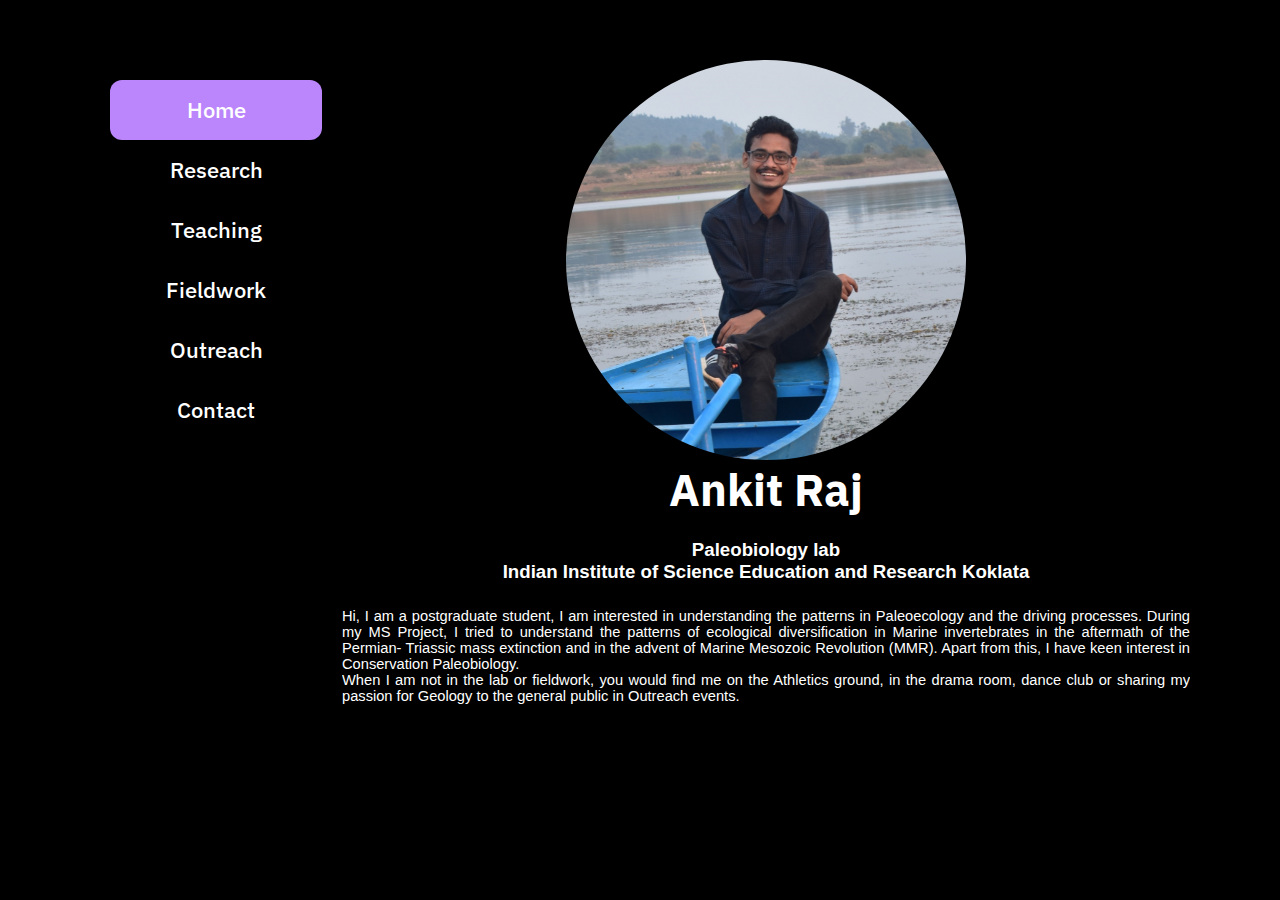
<file: index.html>
<!DOCTYPE html>
<html lang="en">

<head>
    <meta charset="UTF-8">
    <meta name="viewport" content="width=device-width, initial-scale=1.0">
    <title>Document</title>

    <!-- css -->
    <link rel="stylesheet" href="./main.css">
    <link rel="stylesheet" href="./google.css">

    <!-- js -->
    <script src="./main.js"></script>
</head>

<body>
    <div class="container">

        <div class="content">

            <input onclick="checkSelectedOption()" type="radio" name="slider" checked id="Home">
            <input onclick="checkSelectedOption()" type="radio" name="slider" id="Research">
            <input onclick="checkSelectedOption()" type="radio" name="slider" id="Teaching">
            <input onclick="checkSelectedOption()" type="radio" name="slider" id="Fieldwork">
            <input onclick="checkSelectedOption()" type="radio" name="slider" id="Outreach">
            <input onclick="checkSelectedOption()" type="radio" name="slider" id="Contact">

            <div class="list">
                <div style="height: 60px;"></div>
                <label for="Home" class="Home">
                    <span>Home</span>
                </label>
                <label for="Research" class="Research">
                    <span>Research</span>
                </label>
                <label for="Teaching" class="Teaching">
                    <span>Teaching</span>
                </label>
                <label for="Fieldwork" class="Fieldwork">
                    <span>Fieldwork</span>
                </label>
                <label for="Outreach" class="Outreach">
                    <span>Outreach</span>
                </label>
                <label for="Contact" class="Contact">
                    <span>Contact</span>
                </label>
                <div class="slider"></div>
            </div>

            <div class="text-content">
                <div style="height: 60px;"></div>

                <div class="Home text">
                    <!-- side wala profile column -->
                    <div class="profileColumn">
                        <img src="./me.jpg" alt="ankit raj profile image" class="profilePic">
                        <name style="font-size: 2.8rem;font-weight: 800;">Ankit Raj</name>
                        <!-- <br> -->
                        <h3 style="text-align: center;">
                            Paleobiology lab
                            <br>
                            Indian Institute of Science Education and Research Koklata
                        </h3>
                        <br>
                        <div>
                            <p>
                                Hi, I am a postgraduate student, I am interested in understanding the patterns in
                                Paleoecology and the driving processes. During my MS Project, I tried to understand
                                the patterns of ecological diversification in Marine invertebrates in the aftermath
                                of the Permian- Triassic mass extinction and in the advent of Marine Mesozoic
                                Revolution (MMR). Apart from this, I have keen interest in Conservation
                                Paleobiology.
                                <br>
                                When I am not in the lab or fieldwork, you would find me on the Athletics ground, in
                                the drama room, dance club or sharing my passion for Geology to the general public
                                in Outreach events.

                            </p>
                        </div>
                    </div>
                </div>
                <div class="Research text">
                    <div class="title">Research</div>
                    <p class="c4"><span class="c2">Work in Paleobiology Lab: </span></p>
                    <p class="c4 c8"><span class="c6"></span></p>
                    <p class="c4"><span class="c0">Patterns of Ecospace Utilization in Marine Invertebrates During the
                            &nbsp;Mesozoic</span></p>
                    <p class="c4"><span class="c6">Constructed a multivariate ecospace with functional traits. &nbsp;
                        </span></p>
                    <p class="c4"><span class="c6">Simulated theoretical mesozoic invertebrates&rsquo; ecospace
                            according to general
                            models of ecological diversification- Non driven model: neutral model, driven Model:
                            redundancy,
                            partitioning and expansion model, calculated functional diversity metrics to for each models
                            and used
                            machine learning to classify which model best explains the empirical patterns in the
                            Mesozoic. After finding
                            the patterns I tried to correlate with causal processes behind.</span></p>
                    <ul class="c11 lst-kix_2f7igc6pfscr-0 start">
                        <li class="c4 c10 li-bullet-0"><span class="c6">Manuscript is in preparation</span></li>
                    </ul>
                    <ul class="c11 lst-kix_5g9f8ldvlgcw-0 start">
                        <li class="c4 c10 li-bullet-0"><span class="c6">R &nbsp;- Parallel computing &nbsp;- Machine
                                learning
                                &nbsp;</span></li>
                    </ul>
                    <p class="c4 c8"><span class="c6"></span></p>
                    <p class="c4"><span class="c2">Work in Environmental Science:</span></p>
                    <p class="c4 c8"><span class="c6"></span></p>
                    <p class="c4"><span class="c6">&nbsp;Explored techniques to detect microplastics in oceans using
                            Fourier Transform
                            Infrared (FTIR) Spectroscopy and Near Infrared (NIR) spectroscopy.</span></p>
                    <p class="c4"><span class="c6">Analyzed methods to develop highly concentrated suspensions of silver
                            nanoparticles.</span></p>
                    <p class="c4"><span class="c6">Used Inductively Coupled Plasma Mass Spectrometry for elemental
                            identification.</span></p>
                    <p class="c4 c8"><span class="c6"></span></p>
                    <p class="c4 c8"><span class="c6"></span></p>
                    <p class="c4"><span class="c5">Work in Quantum Computation: </span><span class="c6">&nbsp;</span>
                    </p>
                    <p class="c4"><span class="c6">Simulated Quantum Bomb Detection using IBM quantum computer.</span>
                    </p>
                    <p class="c4"><span class="c6">Designed a quantum circuit for Elitzur and Vaidman Experiment,
                            interaction-free
                            measurement.</span></p>
                </div>
                <div class="Teaching text">
                    <div class="title">Teaching</div>
                    <p class="c4"><span class="c6">&nbsp; &nbsp;Teaching Assistant, Paleontology laboratory; 3rd year
                            course (11
                            Students)</span></p>
                    <p class="c4"><span class="c6">&nbsp; &nbsp;Teaching Assistant, Earth System Processes; 1st year
                            course (200
                            students)</span></p>
                    <p class="c4"><span class="c6">&nbsp; &nbsp;Teaching Assistant, Earth and Planetary Sciences; 1st
                            year course (200
                            students)</span></p>
                </div>
                <div class="Fieldwork text">
                    <div class="title">Field work</div>
                    <p class="c4"><span class="c6">Paleontology and Stratigraphy fieldwork, West Coast of India </span>
                    </p>
                    <ul class="c11 lst-kix_lmyh5h5t6w8i-0 start">
                        <li class="c4 c10 li-bullet-0"><span class="c6">Images Coral, bivalves </span></li>
                    </ul>
                    <p class="c4 c8"><span class="c6"></span></p>
                    <p class="c4"><span class="c6">Structural Geology Fieldwork</span></p>
                    <ul class="c11 lst-kix_f752dls82kkb-0 start">
                        <li class="c4 c10 li-bullet-0"><span class="c6">Images </span></li>
                    </ul>
                    <p class="c4 c8"><span class="c6"></span></p>
                </div>
                <div class="Outreach text">
                    <div class="title">Outreach</div>
                    <p class="c4"><span class="c6">25th Kalyani Book Fair (03-12-21 to 14-12-21) &nbsp;
                            &nbsp;&nbsp;&nbsp;&nbsp;&nbsp;&nbsp;&nbsp;&nbsp;&nbsp;&nbsp;&nbsp;&nbsp;&nbsp;&nbsp;&nbsp;&nbsp;&nbsp;</span>
                    </p>
                    <p class="c4"><span class="c6">Indian National Exhibition Cum Fair 2022, Patuli (04-08-22 to
                            08-08-22) &nbsp;
                            &nbsp;&nbsp;&nbsp;&nbsp;&nbsp;&nbsp;&nbsp;&nbsp;&nbsp;&nbsp;&nbsp;&nbsp;&nbsp;&nbsp;&nbsp;&nbsp;&nbsp;</span>
                    </p>
                    <p class="c4"><span class="c6">21st National Space Science Symposium (NSSS),Science City, Kolkata
                            (6-12-22 to
                            11-12-22) &nbsp; &nbsp;&nbsp;&nbsp;&nbsp;&nbsp;&nbsp;&nbsp;&nbsp;&nbsp;National Science Day
                            (28-2-23)
                            &nbsp;&nbsp;&nbsp;&nbsp;&nbsp;&nbsp;&nbsp;&nbsp;</span></p>
                </div>
                <div class="Contact text">
                    <div class="title">Contact</div>
                    <p class="c4"><span class="c9"><a class="c7"
                                href="mailto:ankitraj18ms210@iiserkol.ac.in">ankitraj18ms210@iiserkol.ac.in</a></span>
                    </p>
                    <p class="c4"><span class="c9"><a class="c7"
                                href="mailto:ar18ms210@iiserkol.ac.in">ar18ms210@iiserkol.ac.in</a></span></p>
                    <p class="c4 c8"><span class="c6"></span></p>
                    <p class="c4 c8"><span class="c6"></span></p>
                </div>
            </div>
        </div>
    </div>
</body>

</html>
</file>
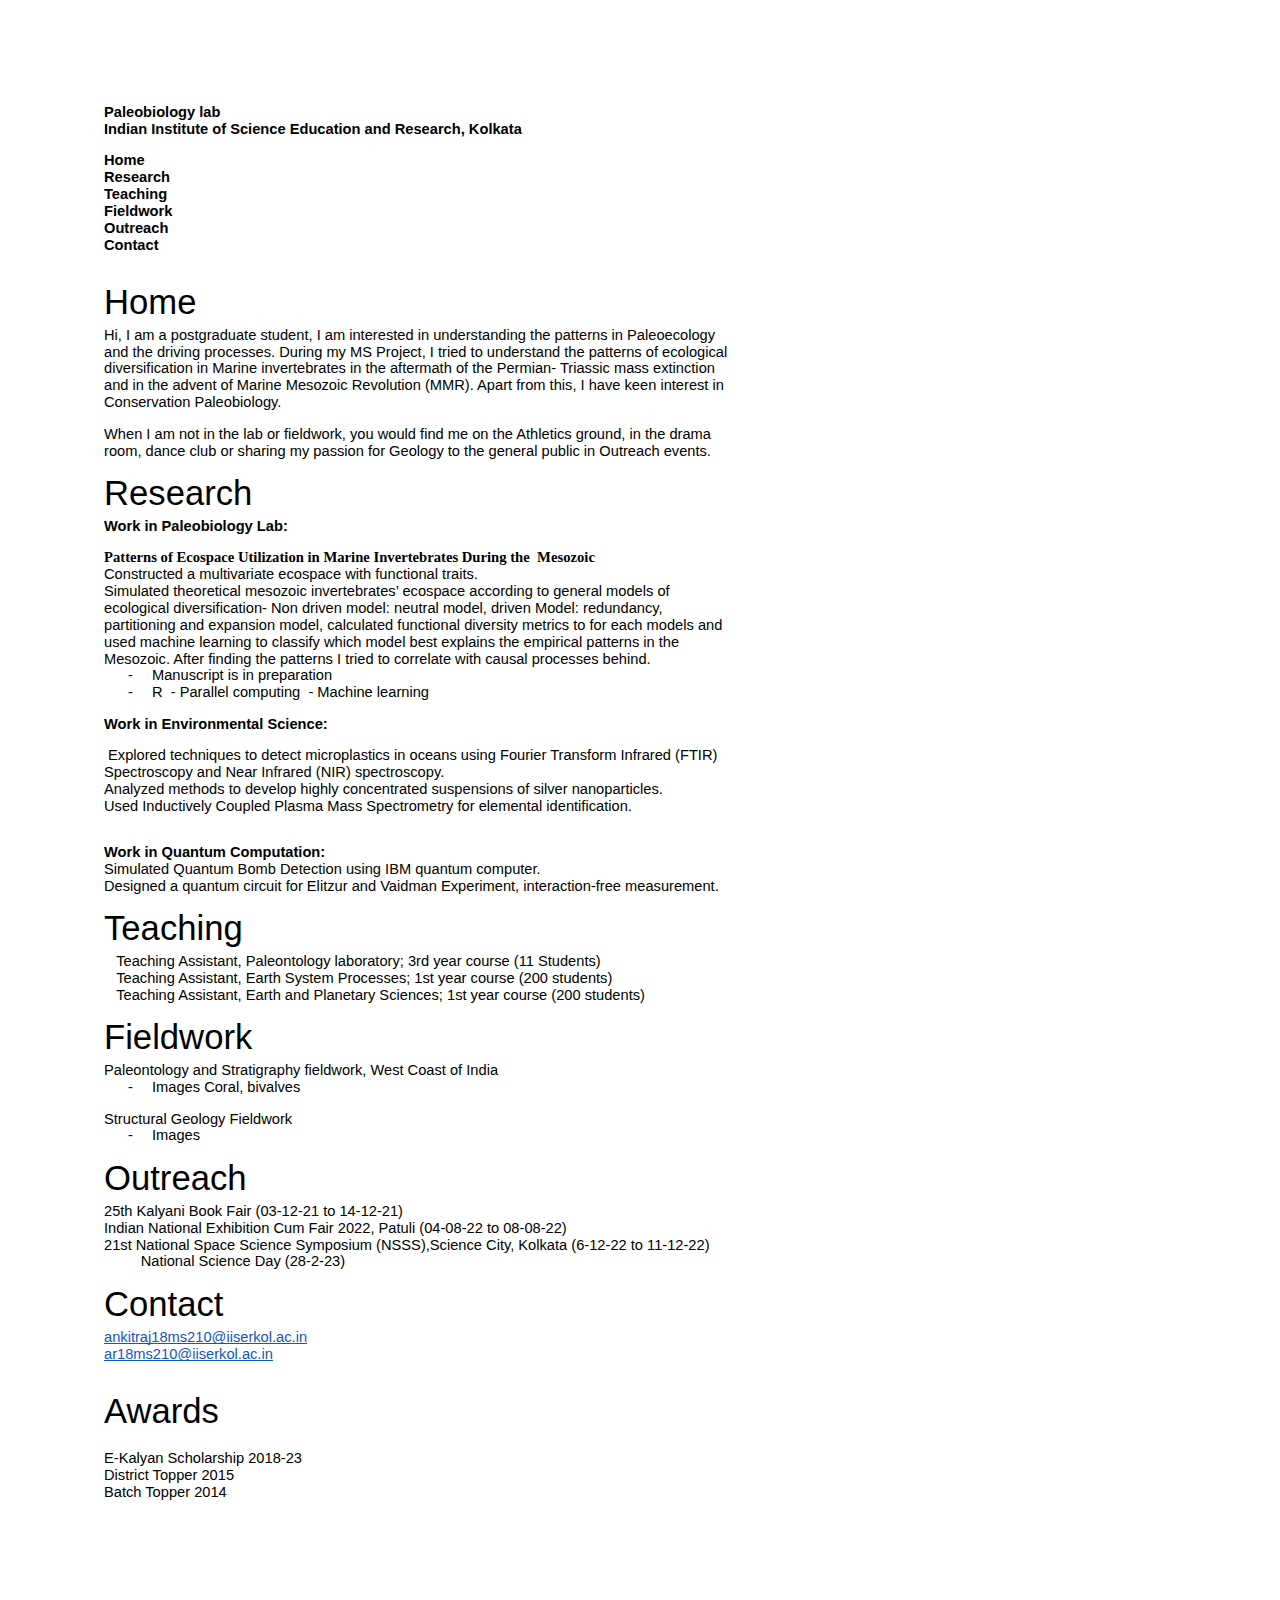
<file: Website.html>
<html>

<head>
    <meta content="text/html; charset=UTF-8" http-equiv="content-type">
    <style type="text/css">
        @import url(https://themes.googleusercontent.com/fonts/css?kit=r3oQQBWBLofdqMg7XagtpsGCWkzfd11qdWUR0ld0L_E);

        ul.lst-kix_5g9f8ldvlgcw-6 {
            list-style-type: none
        }

        ul.lst-kix_5g9f8ldvlgcw-5 {
            list-style-type: none
        }

        ul.lst-kix_5g9f8ldvlgcw-8 {
            list-style-type: none
        }

        ul.lst-kix_5g9f8ldvlgcw-7 {
            list-style-type: none
        }

        .lst-kix_2f7igc6pfscr-0>li:before {
            content: "-  "
        }

        .lst-kix_2f7igc6pfscr-1>li:before {
            content: "-  "
        }

        .lst-kix_lmyh5h5t6w8i-8>li:before {
            content: "-  "
        }

        ul.lst-kix_5g9f8ldvlgcw-0 {
            list-style-type: none
        }

        .lst-kix_lmyh5h5t6w8i-7>li:before {
            content: "-  "
        }

        ul.lst-kix_5g9f8ldvlgcw-2 {
            list-style-type: none
        }

        ul.lst-kix_5g9f8ldvlgcw-1 {
            list-style-type: none
        }

        ul.lst-kix_5g9f8ldvlgcw-4 {
            list-style-type: none
        }

        ul.lst-kix_5g9f8ldvlgcw-3 {
            list-style-type: none
        }

        .lst-kix_2f7igc6pfscr-6>li:before {
            content: "-  "
        }

        .lst-kix_2f7igc6pfscr-4>li:before {
            content: "-  "
        }

        .lst-kix_2f7igc6pfscr-5>li:before {
            content: "-  "
        }

        .lst-kix_5g9f8ldvlgcw-1>li:before {
            content: "-  "
        }

        .lst-kix_2f7igc6pfscr-2>li:before {
            content: "-  "
        }

        .lst-kix_f752dls82kkb-5>li:before {
            content: "-  "
        }

        .lst-kix_f752dls82kkb-6>li:before {
            content: "-  "
        }

        .lst-kix_f752dls82kkb-7>li:before {
            content: "-  "
        }

        .lst-kix_5g9f8ldvlgcw-0>li:before {
            content: "-  "
        }

        .lst-kix_2f7igc6pfscr-3>li:before {
            content: "-  "
        }

        .lst-kix_5g9f8ldvlgcw-5>li:before {
            content: "-  "
        }

        ul.lst-kix_f752dls82kkb-8 {
            list-style-type: none
        }

        ul.lst-kix_f752dls82kkb-6 {
            list-style-type: none
        }

        ul.lst-kix_f752dls82kkb-7 {
            list-style-type: none
        }

        .lst-kix_5g9f8ldvlgcw-3>li:before {
            content: "-  "
        }

        .lst-kix_5g9f8ldvlgcw-7>li:before {
            content: "-  "
        }

        .lst-kix_5g9f8ldvlgcw-2>li:before {
            content: "-  "
        }

        .lst-kix_5g9f8ldvlgcw-6>li:before {
            content: "-  "
        }

        ul.lst-kix_84uzhhxgsx35-1 {
            list-style-type: none
        }

        ul.lst-kix_84uzhhxgsx35-0 {
            list-style-type: none
        }

        ul.lst-kix_84uzhhxgsx35-3 {
            list-style-type: none
        }

        .lst-kix_lmyh5h5t6w8i-0>li:before {
            content: "-  "
        }

        ul.lst-kix_84uzhhxgsx35-2 {
            list-style-type: none
        }

        ul.lst-kix_84uzhhxgsx35-5 {
            list-style-type: none
        }

        .lst-kix_lmyh5h5t6w8i-1>li:before {
            content: "-  "
        }

        .lst-kix_f752dls82kkb-4>li:before {
            content: "-  "
        }

        ul.lst-kix_84uzhhxgsx35-4 {
            list-style-type: none
        }

        ul.lst-kix_84uzhhxgsx35-7 {
            list-style-type: none
        }

        .lst-kix_f752dls82kkb-3>li:before {
            content: "-  "
        }

        ul.lst-kix_84uzhhxgsx35-6 {
            list-style-type: none
        }

        .lst-kix_5g9f8ldvlgcw-4>li:before {
            content: "-  "
        }

        .lst-kix_2f7igc6pfscr-7>li:before {
            content: "-  "
        }

        ul.lst-kix_84uzhhxgsx35-8 {
            list-style-type: none
        }

        .lst-kix_lmyh5h5t6w8i-4>li:before {
            content: "-  "
        }

        .lst-kix_f752dls82kkb-1>li:before {
            content: "-  "
        }

        .lst-kix_84uzhhxgsx35-0>li:before {
            content: "-  "
        }

        .lst-kix_84uzhhxgsx35-1>li:before {
            content: "-  "
        }

        .lst-kix_lmyh5h5t6w8i-3>li:before {
            content: "-  "
        }

        .lst-kix_lmyh5h5t6w8i-5>li:before {
            content: "-  "
        }

        .lst-kix_f752dls82kkb-0>li:before {
            content: "-  "
        }

        .lst-kix_f752dls82kkb-2>li:before {
            content: "-  "
        }

        .lst-kix_84uzhhxgsx35-2>li:before {
            content: "-  "
        }

        .lst-kix_2f7igc6pfscr-8>li:before {
            content: "-  "
        }

        .lst-kix_lmyh5h5t6w8i-2>li:before {
            content: "-  "
        }

        .lst-kix_lmyh5h5t6w8i-6>li:before {
            content: "-  "
        }

        ul.lst-kix_f752dls82kkb-0 {
            list-style-type: none
        }

        ul.lst-kix_f752dls82kkb-1 {
            list-style-type: none
        }

        ul.lst-kix_f752dls82kkb-4 {
            list-style-type: none
        }

        ul.lst-kix_f752dls82kkb-5 {
            list-style-type: none
        }

        .lst-kix_5g9f8ldvlgcw-8>li:before {
            content: "-  "
        }

        ul.lst-kix_f752dls82kkb-2 {
            list-style-type: none
        }

        ul.lst-kix_f752dls82kkb-3 {
            list-style-type: none
        }

        .lst-kix_84uzhhxgsx35-8>li:before {
            content: "-  "
        }

        .lst-kix_84uzhhxgsx35-7>li:before {
            content: "-  "
        }

        .lst-kix_84uzhhxgsx35-6>li:before {
            content: "-  "
        }

        .lst-kix_84uzhhxgsx35-4>li:before {
            content: "-  "
        }

        .lst-kix_84uzhhxgsx35-3>li:before {
            content: "-  "
        }

        .lst-kix_84uzhhxgsx35-5>li:before {
            content: "-  "
        }

        ul.lst-kix_lmyh5h5t6w8i-8 {
            list-style-type: none
        }

        ul.lst-kix_lmyh5h5t6w8i-7 {
            list-style-type: none
        }

        ul.lst-kix_lmyh5h5t6w8i-6 {
            list-style-type: none
        }

        .lst-kix_f752dls82kkb-8>li:before {
            content: "-  "
        }

        ul.lst-kix_lmyh5h5t6w8i-5 {
            list-style-type: none
        }

        ul.lst-kix_lmyh5h5t6w8i-0 {
            list-style-type: none
        }

        ul.lst-kix_lmyh5h5t6w8i-4 {
            list-style-type: none
        }

        ul.lst-kix_lmyh5h5t6w8i-3 {
            list-style-type: none
        }

        li.li-bullet-0:before {
            margin-left: -18pt;
            white-space: nowrap;
            display: inline-block;
            min-width: 18pt
        }

        ul.lst-kix_lmyh5h5t6w8i-2 {
            list-style-type: none
        }

        ul.lst-kix_lmyh5h5t6w8i-1 {
            list-style-type: none
        }

        ul.lst-kix_2f7igc6pfscr-5 {
            list-style-type: none
        }

        ul.lst-kix_2f7igc6pfscr-6 {
            list-style-type: none
        }

        ul.lst-kix_2f7igc6pfscr-7 {
            list-style-type: none
        }

        ul.lst-kix_2f7igc6pfscr-8 {
            list-style-type: none
        }

        ul.lst-kix_2f7igc6pfscr-1 {
            list-style-type: none
        }

        ul.lst-kix_2f7igc6pfscr-2 {
            list-style-type: none
        }

        ul.lst-kix_2f7igc6pfscr-3 {
            list-style-type: none
        }

        ul.lst-kix_2f7igc6pfscr-4 {
            list-style-type: none
        }

        ul.lst-kix_2f7igc6pfscr-0 {
            list-style-type: none
        }

        ol {
            margin: 0;
            padding: 0
        }

        table td,
        table th {
            padding: 0
        }

        .c2 {
            color: #000000;
            font-weight: 700;
            text-decoration: none;
            vertical-align: baseline;
            font-size: 11pt;
            font-family: "Arial";
            font-style: normal
        }

        .c3 {
            padding-top: 0pt;
            padding-bottom: 3pt;
            line-height: 1.15;
            page-break-after: avoid;
            orphans: 2;
            widows: 2;
            text-align: left
        }

        .c1 {
            color: #000000;
            font-weight: 400;
            text-decoration: none;
            vertical-align: baseline;
            font-size: 26pt;
            font-family: "Arial";
            font-style: normal
        }

        .c6 {
            color: #000000;
            font-weight: 400;
            text-decoration: none;
            vertical-align: baseline;
            font-size: 11pt;
            font-family: "Arial";
            font-style: normal
        }

        .c0 {
            color: #000000;
            font-weight: 700;
            text-decoration: none;
            vertical-align: baseline;
            font-size: 11pt;
            font-family: "Helvetica Neue";
            font-style: normal
        }

        .c12 {
            color: #000000;
            text-decoration: none;
            vertical-align: baseline;
            font-size: 26pt;
            font-family: "Arial";
            font-style: normal
        }

        .c4 {
            padding-top: 0pt;
            padding-bottom: 0pt;
            line-height: 1.15;
            orphans: 2;
            widows: 2;
            text-align: left
        }

        .c9 {
            text-decoration-skip-ink: none;
            -webkit-text-decoration-skip: none;
            color: #1155cc;
            text-decoration: underline
        }

        .c13 {
            background-color: #ffffff;
            max-width: 468pt;
            padding: 72pt 72pt 72pt 72pt
        }

        .c7 {
            color: inherit;
            text-decoration: inherit
        }

        .c10 {
            margin-left: 36pt;
            padding-left: 0pt
        }

        .c11 {
            padding: 0;
            margin: 0
        }

        .c8 {
            height: 11pt
        }

        .c5 {
            font-weight: 700
        }

        .title {
            padding-top: 0pt;
            color: #000000;
            font-size: 26pt;
            padding-bottom: 3pt;
            font-family: "Arial";
            line-height: 1.15;
            page-break-after: avoid;
            orphans: 2;
            widows: 2;
            text-align: left
        }

        .subtitle {
            padding-top: 0pt;
            color: #666666;
            font-size: 15pt;
            padding-bottom: 16pt;
            font-family: "Arial";
            line-height: 1.15;
            page-break-after: avoid;
            orphans: 2;
            widows: 2;
            text-align: left
        }

        li {
            color: #000000;
            font-size: 11pt;
            font-family: "Arial"
        }

        p {
            margin: 0;
            color: #000000;
            font-size: 11pt;
            font-family: "Arial"
        }

        h1 {
            padding-top: 20pt;
            color: #000000;
            font-size: 20pt;
            padding-bottom: 6pt;
            font-family: "Arial";
            line-height: 1.15;
            page-break-after: avoid;
            orphans: 2;
            widows: 2;
            text-align: left
        }

        h2 {
            padding-top: 18pt;
            color: #000000;
            font-size: 16pt;
            padding-bottom: 6pt;
            font-family: "Arial";
            line-height: 1.15;
            page-break-after: avoid;
            orphans: 2;
            widows: 2;
            text-align: left
        }

        h3 {
            padding-top: 16pt;
            color: #434343;
            font-size: 14pt;
            padding-bottom: 4pt;
            font-family: "Arial";
            line-height: 1.15;
            page-break-after: avoid;
            orphans: 2;
            widows: 2;
            text-align: left
        }

        h4 {
            padding-top: 14pt;
            color: #666666;
            font-size: 12pt;
            padding-bottom: 4pt;
            font-family: "Arial";
            line-height: 1.15;
            page-break-after: avoid;
            orphans: 2;
            widows: 2;
            text-align: left
        }

        h5 {
            padding-top: 12pt;
            color: #666666;
            font-size: 11pt;
            padding-bottom: 4pt;
            font-family: "Arial";
            line-height: 1.15;
            page-break-after: avoid;
            orphans: 2;
            widows: 2;
            text-align: left
        }

        h6 {
            padding-top: 12pt;
            color: #666666;
            font-size: 11pt;
            padding-bottom: 4pt;
            font-family: "Arial";
            line-height: 1.15;
            page-break-after: avoid;
            font-style: italic;
            orphans: 2;
            widows: 2;
            text-align: left
        }
    </style>
</head>

<body class="c13 doc-content">
    <p class="c4"><span class="c2">Paleobiology lab </span></p>
    <p class="c4"><span class="c2">Indian Institute of Science Education and Research, Kolkata</span></p>
    <p class="c4 c8"><span class="c2"></span></p>
    <p class="c4"><span class="c2">Home </span></p>
    <p class="c4"><span class="c2">Research</span></p>
    <p class="c4"><span class="c2">Teaching</span></p>
    <p class="c4"><span class="c2">Fieldwork</span></p>
    <p class="c4"><span class="c2">Outreach</span></p>
    <p class="c4"><span class="c2">Contact</span></p>
    <p class="c4 c8"><span class="c2"></span></p>
    <p class="c4 c8"><span class="c2"></span></p>
    <p class="c3 title" id="h.b9u0tov2mdnl"><span class="c1">
        
        
        
        
        
        Home </span></p>
    <p class="c4"><span class="c6">Hi, I am a postgraduate student, I am interested in understanding the patterns in
            Paleoecology and the driving processes. During my MS Project, I tried to understand the patterns of
            ecological diversification in Marine invertebrates in the aftermath of the Permian- Triassic mass extinction
            and in the advent of Marine Mesozoic Revolution (MMR). Apart from this, I have keen interest in Conservation
            Paleobiology. </span></p>
    <p class="c4 c8"><span class="c6"></span></p>
    <p class="c4"><span class="c6">When I am not in the lab or fieldwork, you would find me on the Athletics ground, in
            the drama room, dance club or sharing my passion for Geology to the general public in Outreach events.
        </span></p>
    <p class="c4 c8"><span class="c6"></span></p>
    <p class="c3 title" id="h.g3vxjalzikx"><span class="c1">
        
        
        
        
        
        Research</span></p>
    <p class="c4"><span class="c2">Work in Paleobiology Lab: </span></p>
    <p class="c4 c8"><span class="c6"></span></p>
    <p class="c4"><span class="c0">Patterns of Ecospace Utilization in Marine Invertebrates During the
            &nbsp;Mesozoic</span></p>
    <p class="c4"><span class="c6">Constructed a multivariate ecospace with functional traits. &nbsp; </span></p>
    <p class="c4"><span class="c6">Simulated theoretical mesozoic invertebrates&rsquo; ecospace according to general
            models of ecological diversification- Non driven model: neutral model, driven Model: redundancy,
            partitioning and expansion model, calculated functional diversity metrics to for each models and used
            machine learning to classify which model best explains the empirical patterns in the Mesozoic. After finding
            the patterns I tried to correlate with causal processes behind.</span></p>
    <ul class="c11 lst-kix_2f7igc6pfscr-0 start">
        <li class="c4 c10 li-bullet-0"><span class="c6">Manuscript is in preparation</span></li>
    </ul>
    <ul class="c11 lst-kix_5g9f8ldvlgcw-0 start">
        <li class="c4 c10 li-bullet-0"><span class="c6">R &nbsp;- Parallel computing &nbsp;- Machine learning
                &nbsp;</span></li>
    </ul>
    <p class="c4 c8"><span class="c6"></span></p>
    <p class="c4"><span class="c2">Work in Environmental Science:</span></p>
    <p class="c4 c8"><span class="c6"></span></p>
    <p class="c4"><span class="c6">&nbsp;Explored techniques to detect microplastics in oceans using Fourier Transform
            Infrared (FTIR) Spectroscopy and Near Infrared (NIR) spectroscopy.</span></p>
    <p class="c4"><span class="c6">Analyzed methods to develop highly concentrated suspensions of silver
            nanoparticles.</span></p>
    <p class="c4"><span class="c6">Used Inductively Coupled Plasma Mass Spectrometry for elemental
            identification.</span></p>
    <p class="c4 c8"><span class="c6"></span></p>
    <p class="c4 c8"><span class="c6"></span></p>
    <p class="c4"><span class="c5">Work in Quantum Computation: </span><span class="c6">&nbsp;</span></p>
    <p class="c4"><span class="c6">Simulated Quantum Bomb Detection using IBM quantum computer.</span></p>
    <p class="c4"><span class="c6">Designed a quantum circuit for Elitzur and Vaidman Experiment, interaction-free
            measurement.</span></p>
    <p class="c4 c8"><span class="c6"></span></p>
    <p class="c3 title" id="h.uw4n12wrsdxk"><span class="c1">
        
        
        
        
        
        Teaching</span></p>
    <p class="c4"><span class="c6">&nbsp; &nbsp;Teaching Assistant, Paleontology laboratory; 3rd year course (11
            Students)</span></p>
    <p class="c4"><span class="c6">&nbsp; &nbsp;Teaching Assistant, Earth System Processes; 1st year course (200
            students)</span></p>
    <p class="c4"><span class="c6">&nbsp; &nbsp;Teaching Assistant, Earth and Planetary Sciences; 1st year course (200
            students)</span></p>
    <p class="c4 c8"><span class="c6"></span></p>
    <p class="c3 title" id="h.fbfxv0m2nbz5"><span>Fieldwork</span><span>&nbsp;</span></p>
    <p class="c4"><span class="c6">Paleontology and Stratigraphy fieldwork, West Coast of India </span></p>
    <ul class="c11 lst-kix_lmyh5h5t6w8i-0 start">
        <li class="c4 c10 li-bullet-0"><span class="c6">Images Coral, bivalves </span></li>
    </ul>
    <p class="c4 c8"><span class="c6"></span></p>
    <p class="c4"><span class="c6">Structural Geology Fieldwork</span></p>
    <ul class="c11 lst-kix_f752dls82kkb-0 start">
        <li class="c4 c10 li-bullet-0"><span class="c6">Images </span></li>
    </ul>
    <p class="c4 c8"><span class="c6"></span></p>
    <p class="c3 title" id="h.dr4gf4pwacuz"><span>Outreach</span><span class="c5 c12">&nbsp;</span></p>
    <p class="c4"><span class="c6">25th Kalyani Book Fair (03-12-21 to 14-12-21) &nbsp;
            &nbsp;&nbsp;&nbsp;&nbsp;&nbsp;&nbsp;&nbsp;&nbsp;&nbsp;&nbsp;&nbsp;&nbsp;&nbsp;&nbsp;&nbsp;&nbsp;&nbsp;</span>
    </p>
    <p class="c4"><span class="c6">Indian National Exhibition Cum Fair 2022, Patuli (04-08-22 to 08-08-22) &nbsp;
            &nbsp;&nbsp;&nbsp;&nbsp;&nbsp;&nbsp;&nbsp;&nbsp;&nbsp;&nbsp;&nbsp;&nbsp;&nbsp;&nbsp;&nbsp;&nbsp;&nbsp;</span>
    </p>
    <p class="c4"><span class="c6">21st National Space Science Symposium (NSSS),Science City, Kolkata (6-12-22 to
            11-12-22) &nbsp; &nbsp;&nbsp;&nbsp;&nbsp;&nbsp;&nbsp;&nbsp;&nbsp;&nbsp;National Science Day (28-2-23)
            &nbsp;&nbsp;&nbsp;&nbsp;&nbsp;&nbsp;&nbsp;&nbsp;</span></p>
    <p class="c4 c8"><span class="c6"></span></p>
    <p class="c3 title" id="h.8egn6dy1rwqw"><span class="c1">
        
        
        
        
        
        Contact </span></p>
    <p class="c4"><span class="c9"><a class="c7"
                href="mailto:ankitraj18ms210@iiserkol.ac.in">ankitraj18ms210@iiserkol.ac.in</a></span></p>
    <p class="c4"><span class="c9"><a class="c7"
                href="mailto:ar18ms210@iiserkol.ac.in">ar18ms210@iiserkol.ac.in</a></span></p>
    <p class="c4 c8"><span class="c6"></span></p>
    <p class="c4 c8"><span class="c6"></span></p>
    <p class="c3 title" id="h.hlslw99960n1"><span class="c1">
        
        
        
        
        
        Awards </span></p>
    <p class="c4 c8"><span class="c6"></span></p>
    <p class="c4"><span class="c6">E-Kalyan Scholarship 2018-23</span></p>
    <p class="c4"><span class="c6">District Topper 2015</span></p>
    <p class="c4"><span class="c6">Batch Topper 2014</span></p>
    <p class="c4 c8"><span class="c6"></span></p>
    <p class="c4 c8"><span class="c6"></span></p>
</body>

</html>
</file>
<file: main.css>
@import url('https://fonts.googleapis.com/css2?family=IBM+Plex+Sans:wght@300;400;600;700&display=swap');

* {
    margin: 0;
    color: white;
    font-family: 'IBM Plex Sans', sans-serif;
}

*::-webkit-scrollbar{
    display: none;
  }

body {
    background-color: black;
    display: flex;
    flex-direction: column;
    align-content: center;
    align-items: center;
}

.mainContainer {
    display: flex;
    flex-direction: row;
    justify-content: center;
    align-items: stretch;
}

.profileColumn {
    display: flex;
    flex-direction: column;
    align-items: center;
}

.pgColumn {
    display: flex;
}

.profilePic {
    border-radius: 100%;
    max-width: 400px;
}


::selection{
  background: rgba(187, 134, 252, 0.5);
  color: #FFF;
}

.container{
  max-width: 1100px;
  width: 100vw;
  /* padding: 50px 40px; */
  /* margin: 0px 20px; */
  border-radius: 12px;
  /* background: #22272C; */
  /* box-shadow: 0px 4px 16px rgba(254, 205, 211, 0.1), 0px 8px 24px rgba(254, 205, 211, 0.1), 0px 16px 56px rgba(254, 205, 211, 0.1); */
}

.topic{
  font-size: 30px;
  font-weight: 500;
  margin-bottom: 20px;
  color: rgba(255, 255, 255, 0.7);
}

.content input{
  display: none;
}

.content{
  display: flex;
  height: 100vh;
  flex-direction: row;
}

.content .list{
  display: flex;
  flex-direction: column;
  position: relative;
  width: 20%;
  margin: 20px;
  align-items: center;
  height: fit-content;
  position: sticky;
}

.content .list label{
  width: inherit;
  cursor: pointer;
  height: 60px;
  line-height: 60px;
  font-size: 22px;
  font-weight: 500;
  color: rgba(255, 255, 255, 0.5);
  /* padding-left: 25px; */
  transition: all 0.5s ease;
  z-index: 10;
  text-align: center;
  display: flex;
  justify-content: center;
}

#Home:checked ~ .list label.Home,
#Research:checked ~ .list label.Research,
#Teaching:checked ~ .list label.Teaching,
#Fieldwork:checked ~ .list label.Fieldwork,
#Outreach:checked ~ .list label.Outreach{
  color: #22272C;
}

.content .slider{
  position: absolute;
  left: 0;
  top: 60px;
  height: 60px;
  width: 100%;
  border-radius: 12px;
  transition: all 0.5s ease;
  
  background: #BB86FC;
}

#Home:checked ~ .list .slider{
  top: 60;
}

#Research:checked ~ .list .slider{
  top: 120px;
}

#Teaching:checked ~ .list .slider{
  top: 180px;
}

#Fieldwork:checked ~ .list .slider{
  top: 240px;
}

#Outreach:checked ~ .list .slider{
  top: 300px;
}

#Contact:checked ~ .list .slider{
  top: 360px;
}

.content .text-content{
  width: 80%;
  height: 100%;
  color: rgba(255, 255, 255, 0.7);
  overflow: auto;
}

.content .text{
  display: none;
}

.content .text .title{
  font-size: 25px;
  margin-bottom: 10px;
  font-weight: 500;
}

.text p{
  text-align: justify;
}

.content .text-content .Home{
  display: block;
}

#Home:checked ~ .text-content .Home,
#Research:checked ~ .text-content .Research,
#Teaching:checked ~ .text-content .Teaching,
#Fieldwork:checked ~ .text-content .Fieldwork,
#Contact:checked ~ .text-content .Contact,
#Outreach:checked ~ .text-content .Outreach{
  display: block;
}

#Research:checked ~ .text-content .Home,
#Teaching:checked ~ .text-content .Home,
#Fieldwork:checked ~ .text-content .Home,
#Contact:checked ~ .text-content .Home,
#Outreach:checked ~ .text-content .Home{
  display: none;
}
/* #Research:checked ~ .text-content .Research,
#Teaching:checked ~ .text-content .Research,
#Fieldwork:checked ~ .text-content .Research,
#Contact:checked ~ .text-content .Research,
#Outreach:checked ~ .text-content .Research{
  display: none;
} */

.content .list label:hover{
  color: #BB86FC;
}
</file>
<file: google.css>
@import url(https://themes.googleusercontent.com/fonts/css?kit=r3oQQBWBLofdqMg7XagtpsGCWkzfd11qdWUR0ld0L_E);

ul.lst-kix_5g9f8ldvlgcw-6 {
    list-style-type: none
}

ul.lst-kix_5g9f8ldvlgcw-5 {
    list-style-type: none
}

ul.lst-kix_5g9f8ldvlgcw-8 {
    list-style-type: none
}

ul.lst-kix_5g9f8ldvlgcw-7 {
    list-style-type: none
}

.lst-kix_2f7igc6pfscr-0>li:before {
    content: "-  "
}

.lst-kix_2f7igc6pfscr-1>li:before {
    content: "-  "
}

.lst-kix_lmyh5h5t6w8i-8>li:before {
    content: "-  "
}

ul.lst-kix_5g9f8ldvlgcw-0 {
    list-style-type: none
}

.lst-kix_lmyh5h5t6w8i-7>li:before {
    content: "-  "
}

ul.lst-kix_5g9f8ldvlgcw-2 {
    list-style-type: none
}

ul.lst-kix_5g9f8ldvlgcw-1 {
    list-style-type: none
}

ul.lst-kix_5g9f8ldvlgcw-4 {
    list-style-type: none
}

ul.lst-kix_5g9f8ldvlgcw-3 {
    list-style-type: none
}

.lst-kix_2f7igc6pfscr-6>li:before {
    content: "-  "
}

.lst-kix_2f7igc6pfscr-4>li:before {
    content: "-  "
}

.lst-kix_2f7igc6pfscr-5>li:before {
    content: "-  "
}

.lst-kix_5g9f8ldvlgcw-1>li:before {
    content: "-  "
}

.lst-kix_2f7igc6pfscr-2>li:before {
    content: "-  "
}

.lst-kix_f752dls82kkb-5>li:before {
    content: "-  "
}

.lst-kix_f752dls82kkb-6>li:before {
    content: "-  "
}

.lst-kix_f752dls82kkb-7>li:before {
    content: "-  "
}

.lst-kix_5g9f8ldvlgcw-0>li:before {
    content: "-  "
}

.lst-kix_2f7igc6pfscr-3>li:before {
    content: "-  "
}

.lst-kix_5g9f8ldvlgcw-5>li:before {
    content: "-  "
}

ul.lst-kix_f752dls82kkb-8 {
    list-style-type: none
}

ul.lst-kix_f752dls82kkb-6 {
    list-style-type: none
}

ul.lst-kix_f752dls82kkb-7 {
    list-style-type: none
}

.lst-kix_5g9f8ldvlgcw-3>li:before {
    content: "-  "
}

.lst-kix_5g9f8ldvlgcw-7>li:before {
    content: "-  "
}

.lst-kix_5g9f8ldvlgcw-2>li:before {
    content: "-  "
}

.lst-kix_5g9f8ldvlgcw-6>li:before {
    content: "-  "
}

ul.lst-kix_84uzhhxgsx35-1 {
    list-style-type: none
}

ul.lst-kix_84uzhhxgsx35-0 {
    list-style-type: none
}

ul.lst-kix_84uzhhxgsx35-3 {
    list-style-type: none
}

.lst-kix_lmyh5h5t6w8i-0>li:before {
    content: "-  "
}

ul.lst-kix_84uzhhxgsx35-2 {
    list-style-type: none
}

ul.lst-kix_84uzhhxgsx35-5 {
    list-style-type: none
}

.lst-kix_lmyh5h5t6w8i-1>li:before {
    content: "-  "
}

.lst-kix_f752dls82kkb-4>li:before {
    content: "-  "
}

ul.lst-kix_84uzhhxgsx35-4 {
    list-style-type: none
}

ul.lst-kix_84uzhhxgsx35-7 {
    list-style-type: none
}

.lst-kix_f752dls82kkb-3>li:before {
    content: "-  "
}

ul.lst-kix_84uzhhxgsx35-6 {
    list-style-type: none
}

.lst-kix_5g9f8ldvlgcw-4>li:before {
    content: "-  "
}

.lst-kix_2f7igc6pfscr-7>li:before {
    content: "-  "
}

ul.lst-kix_84uzhhxgsx35-8 {
    list-style-type: none
}

.lst-kix_lmyh5h5t6w8i-4>li:before {
    content: "-  "
}

.lst-kix_f752dls82kkb-1>li:before {
    content: "-  "
}

.lst-kix_84uzhhxgsx35-0>li:before {
    content: "-  "
}

.lst-kix_84uzhhxgsx35-1>li:before {
    content: "-  "
}

.lst-kix_lmyh5h5t6w8i-3>li:before {
    content: "-  "
}

.lst-kix_lmyh5h5t6w8i-5>li:before {
    content: "-  "
}

.lst-kix_f752dls82kkb-0>li:before {
    content: "-  "
}

.lst-kix_f752dls82kkb-2>li:before {
    content: "-  "
}

.lst-kix_84uzhhxgsx35-2>li:before {
    content: "-  "
}

.lst-kix_2f7igc6pfscr-8>li:before {
    content: "-  "
}

.lst-kix_lmyh5h5t6w8i-2>li:before {
    content: "-  "
}

.lst-kix_lmyh5h5t6w8i-6>li:before {
    content: "-  "
}

ul.lst-kix_f752dls82kkb-0 {
    list-style-type: none
}

ul.lst-kix_f752dls82kkb-1 {
    list-style-type: none
}

ul.lst-kix_f752dls82kkb-4 {
    list-style-type: none
}

ul.lst-kix_f752dls82kkb-5 {
    list-style-type: none
}

.lst-kix_5g9f8ldvlgcw-8>li:before {
    content: "-  "
}

ul.lst-kix_f752dls82kkb-2 {
    list-style-type: none
}

ul.lst-kix_f752dls82kkb-3 {
    list-style-type: none
}

.lst-kix_84uzhhxgsx35-8>li:before {
    content: "-  "
}

.lst-kix_84uzhhxgsx35-7>li:before {
    content: "-  "
}

.lst-kix_84uzhhxgsx35-6>li:before {
    content: "-  "
}

.lst-kix_84uzhhxgsx35-4>li:before {
    content: "-  "
}

.lst-kix_84uzhhxgsx35-3>li:before {
    content: "-  "
}

.lst-kix_84uzhhxgsx35-5>li:before {
    content: "-  "
}

ul.lst-kix_lmyh5h5t6w8i-8 {
    list-style-type: none
}

ul.lst-kix_lmyh5h5t6w8i-7 {
    list-style-type: none
}

ul.lst-kix_lmyh5h5t6w8i-6 {
    list-style-type: none
}

.lst-kix_f752dls82kkb-8>li:before {
    content: "-  "
}

ul.lst-kix_lmyh5h5t6w8i-5 {
    list-style-type: none
}

ul.lst-kix_lmyh5h5t6w8i-0 {
    list-style-type: none
}

ul.lst-kix_lmyh5h5t6w8i-4 {
    list-style-type: none
}

ul.lst-kix_lmyh5h5t6w8i-3 {
    list-style-type: none
}

li.li-bullet-0:before {
    margin-left: -18pt;
    white-space: nowrap;
    display: inline-block;
    min-width: 18pt
}

ul.lst-kix_lmyh5h5t6w8i-2 {
    list-style-type: none
}

ul.lst-kix_lmyh5h5t6w8i-1 {
    list-style-type: none
}

ul.lst-kix_2f7igc6pfscr-5 {
    list-style-type: none
}

ul.lst-kix_2f7igc6pfscr-6 {
    list-style-type: none
}

ul.lst-kix_2f7igc6pfscr-7 {
    list-style-type: none
}

ul.lst-kix_2f7igc6pfscr-8 {
    list-style-type: none
}

ul.lst-kix_2f7igc6pfscr-1 {
    list-style-type: none
}

ul.lst-kix_2f7igc6pfscr-2 {
    list-style-type: none
}

ul.lst-kix_2f7igc6pfscr-3 {
    list-style-type: none
}

ul.lst-kix_2f7igc6pfscr-4 {
    list-style-type: none
}

ul.lst-kix_2f7igc6pfscr-0 {
    list-style-type: none
}

ol {
    margin: 0;
    padding: 0
}

table td,
table th {
    padding: 0
}

.c2 {
    font-weight: 700;
    text-decoration: none;
    vertical-align: baseline;
    font-size: 11pt;
    font-family: "Arial";
    font-style: normal
}

.c3 {
    padding-top: 0pt;
    padding-bottom: 3pt;
    line-height: 1.15;
    page-break-after: avoid;
    orphans: 2;
    widows: 2;
    text-align: left
}

.c1 {
    font-weight: 400;
    text-decoration: none;
    vertical-align: baseline;
    font-size: 26pt;
    font-family: "Arial";
    font-style: normal
}

.c6 {
    font-weight: 400;
    text-decoration: none;
    vertical-align: baseline;
    font-size: 11pt;
    font-family: "Arial";
    font-style: normal
}

.c0 {
    font-weight: 700;
    text-decoration: none;
    vertical-align: baseline;
    font-size: 11pt;
    font-family: "Helvetica Neue";
    font-style: normal
}

.c12 {
    text-decoration: none;
    vertical-align: baseline;
    font-size: 26pt;
    font-family: "Arial";
    font-style: normal
}

.c4 {
    padding-top: 0pt;
    padding-bottom: 0pt;
    line-height: 1.15;
    orphans: 2;
    widows: 2;
    text-align: left
}

.c9 {
    text-decoration-skip-ink: none;
    -webkit-text-decoration-skip: none;
    text-decoration: underline
}

.c13 {
    max-width: 468pt;
    padding: 72pt 72pt 72pt 72pt
}

.c7 {
    text-decoration: inherit
}

.c10 {
    margin-left: 36pt;
    padding-left: 0pt
}

.c11 {
    padding: 0;
    margin: 0
}

.c8 {
    height: 11pt
}

.c5 {
    font-weight: 700
}

.title {
    padding-top: 0pt;
    font-size: 26pt;
    padding-bottom: 3pt;
    font-family: "Arial";
    line-height: 1.15;
    page-break-after: avoid;
    orphans: 2;
    widows: 2;
    text-align: left
}

.subtitle {
    padding-top: 0pt;
    font-size: 15pt;
    padding-bottom: 16pt;
    font-family: "Arial";
    line-height: 1.15;
    page-break-after: avoid;
    orphans: 2;
    widows: 2;
    text-align: left
}

li {
    font-size: 11pt;
    font-family: "Arial"
}

p {
    margin: 0;
    font-size: 11pt;
    font-family: "Arial"
}

h1 {
    padding-top: 20pt;
    font-size: 20pt;
    padding-bottom: 6pt;
    font-family: "Arial";
    line-height: 1.15;
    page-break-after: avoid;
    orphans: 2;
    widows: 2;
    text-align: left
}

h2 {
    padding-top: 18pt;
    font-size: 16pt;
    padding-bottom: 6pt;
    font-family: "Arial";
    line-height: 1.15;
    page-break-after: avoid;
    orphans: 2;
    widows: 2;
    text-align: left
}

h3 {
    padding-top: 16pt;
    font-size: 14pt;
    padding-bottom: 4pt;
    font-family: "Arial";
    line-height: 1.15;
    page-break-after: avoid;
    orphans: 2;
    widows: 2;
    text-align: left
}

h4 {
    padding-top: 14pt;
    font-size: 12pt;
    padding-bottom: 4pt;
    font-family: "Arial";
    line-height: 1.15;
    page-break-after: avoid;
    orphans: 2;
    widows: 2;
    text-align: left
}

h5 {
    padding-top: 12pt;
    font-size: 11pt;
    padding-bottom: 4pt;
    font-family: "Arial";
    line-height: 1.15;
    page-break-after: avoid;
    orphans: 2;
    widows: 2;
    text-align: left
}

h6 {
    padding-top: 12pt;
    font-size: 11pt;
    padding-bottom: 4pt;
    font-family: "Arial";
    line-height: 1.15;
    page-break-after: avoid;
    font-style: italic;
    orphans: 2;
    widows: 2;
    text-align: left
}
</file>
